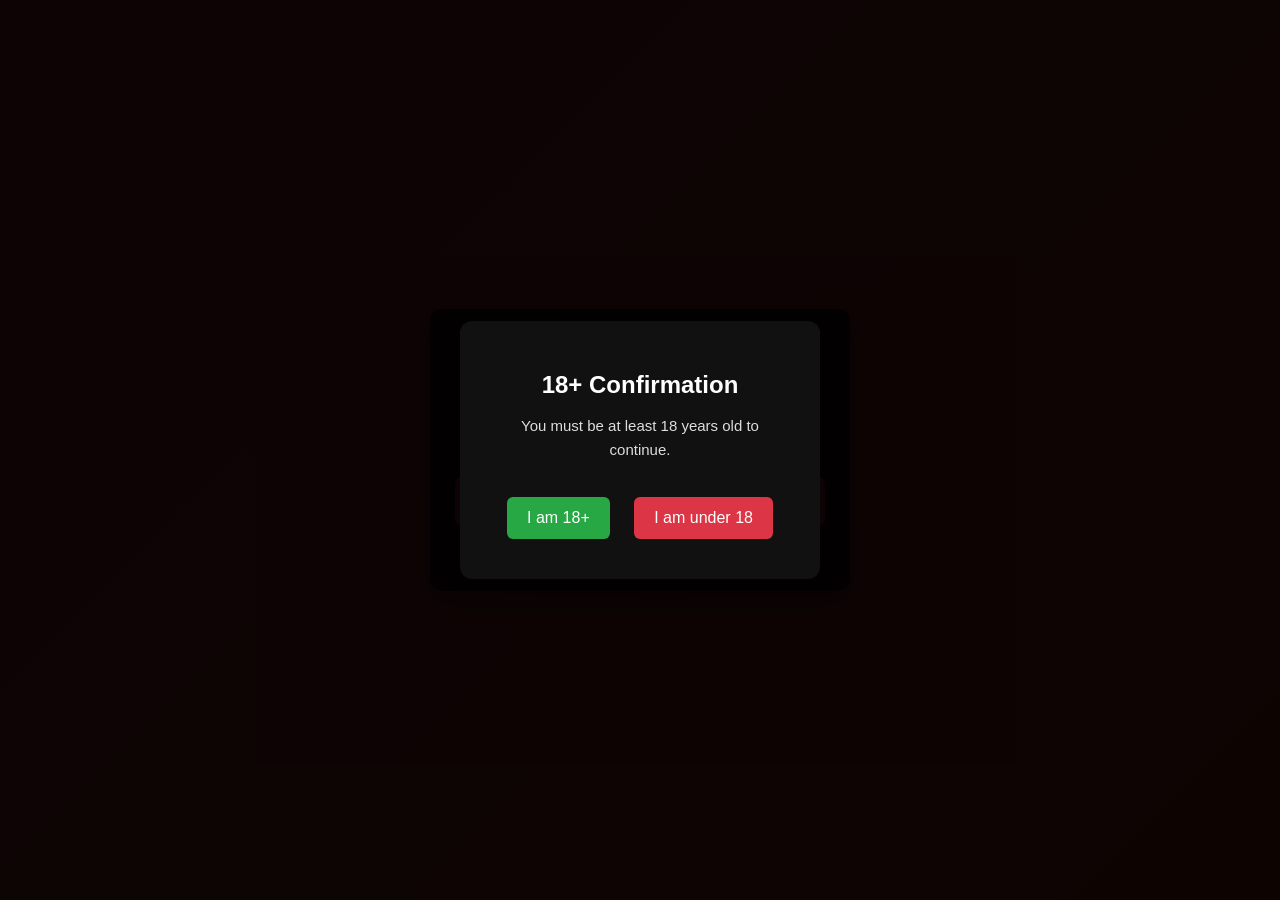
<file: Index.html>
<!DOCTYPE html>
<html lang="en">
<head>
  <meta charset="UTF-8">
  <title>Meet Singles Near You</title>
  <meta name="viewport" content="width=device-width, initial-scale=1.0">

  <style>
    * {
      box-sizing: border-box;
      font-family: Arial, Helvetica, sans-serif;
    }

    body {
      margin: 0;
      background: linear-gradient(135deg, #ff416c, #ff4b2b);
      min-height: 100vh;
      display: flex;
      align-items: center;
      justify-content: center;
      color: #fff;
    }

    .container {
      background: rgba(0,0,0,0.85);
      padding: 30px 25px;
      max-width: 420px;
      width: 100%;
      border-radius: 12px;
      text-align: center;
      box-shadow: 0 10px 30px rgba(0,0,0,0.4);
    }

    h1 {
      font-size: 26px;
      margin-bottom: 15px;
    }

    p {
      font-size: 15px;
      line-height: 1.6;
      color: #ddd;
      margin-bottom: 25px;
    }

    .cta-btn {
      display: block;
      width: 100%;
      padding: 15px;
      background: #ff2d55;
      color: #fff;
      font-size: 18px;
      font-weight: bold;
      border: none;
      border-radius: 8px;
      cursor: pointer;
      text-decoration: none;
      transition: transform 0.2s, background 0.2s;
    }

    .cta-btn:hover {
      background: #ff1c45;
      transform: scale(1.03);
    }

    .footer {
      font-size: 12px;
      color: #aaa;
      margin-top: 20px;
    }

    /* Age Gate */
    .age-gate {
      position: fixed;
      inset: 0;
      background: rgba(0,0,0,0.95);
      display: flex;
      align-items: center;
      justify-content: center;
      z-index: 9999;
    }

    .age-box {
      background: #111;
      padding: 30px;
      border-radius: 12px;
      text-align: center;
      max-width: 360px;
      width: 100%;
    }

    .age-box h2 {
      margin-bottom: 15px;
    }

    .age-box button {
      margin: 10px;
      padding: 12px 20px;
      border: none;
      border-radius: 6px;
      font-size: 16px;
      cursor: pointer;
    }

    .yes {
      background: #28a745;
      color: #fff;
    }

    .no {
      background: #dc3545;
      color: #fff;
    }
  </style>
</head>
<body>

  <!-- Age Gate -->
  <div class="age-gate" id="ageGate">
    <div class="age-box">
      <h2>18+ Confirmation</h2>
      <p>You must be at least 18 years old to continue.</p>
      <button class="yes" onclick="allowAccess()">I am 18+</button>
      <button class="no" onclick="denyAccess()">I am under 18</button>
    </div>
  </div>

  <!-- Main Content -->
  <div class="container">
    <h1>Meet Real Singles Near You</h1>
    <p>
      Thousands of local singles are waiting to chat right now.  
      Quick sign-up. Private & secure.
    </p>

    <a class="cta-btn" href="https://hotpussieshere.com/9kx3xWWx?aid=hhghazfag&kid=hdgafghapdg">
      Continue →
    </a>

    <div class="footer">
      © 2025 | 18+ Only | Privacy Protected
    </div>
  </div>

  <script>
    function allowAccess() {
      document.getElementById('ageGate').style.display = 'none';
    }

    function denyAccess() {
      alert('You must be 18+ to access this site.');
      window.location.href = 'https://www.google.com';
    }
  </script>

</body>
</html>
</file>
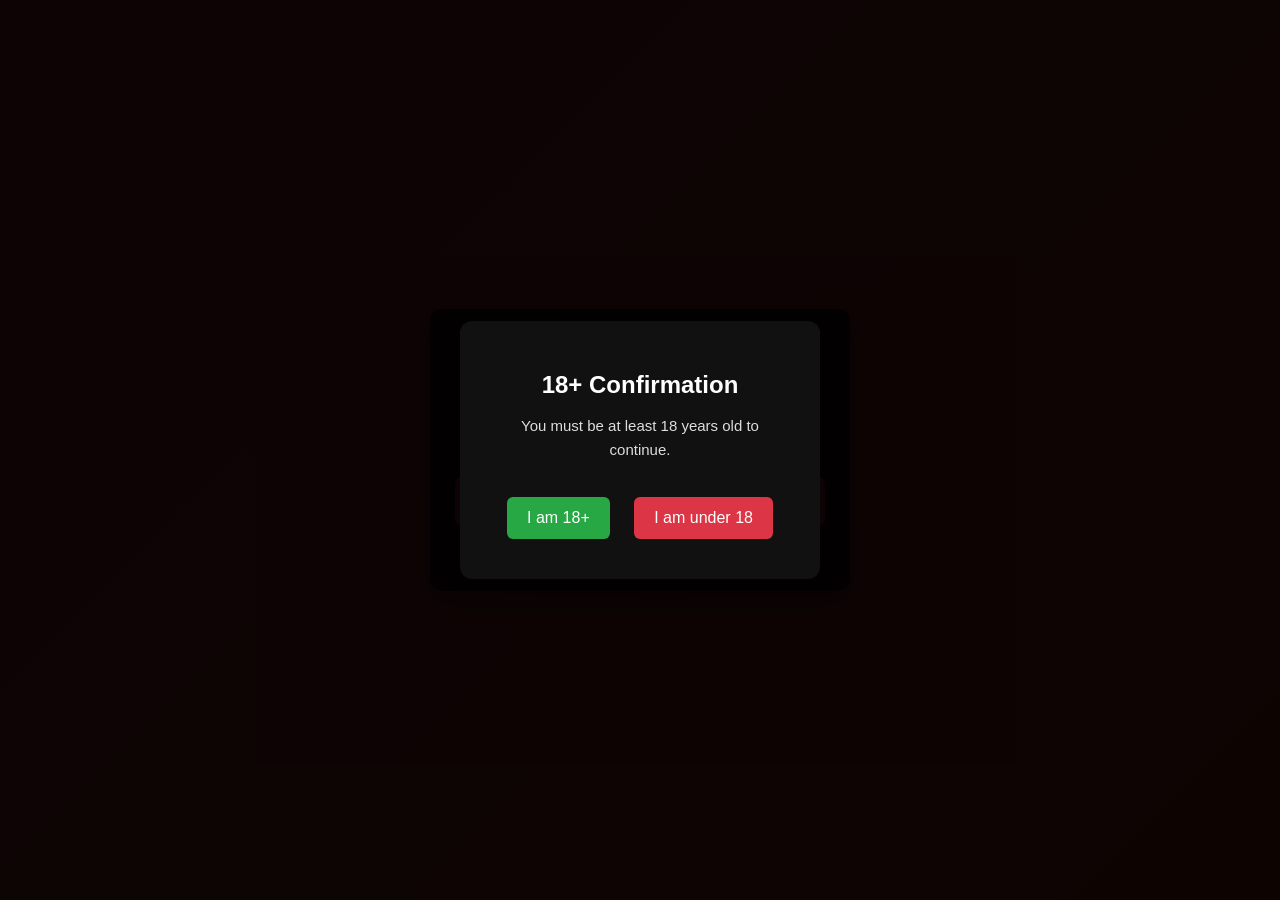
<file: Dating.html>
<!DOCTYPE html>
<html lang="en">
<head>
  <meta charset="UTF-8">
  <title>Meet Singles Near You</title>
  <meta name="viewport" content="width=device-width, initial-scale=1.0">

  <style>
    * {
      box-sizing: border-box;
      font-family: Arial, Helvetica, sans-serif;
    }

    body {
      margin: 0;
      background: linear-gradient(135deg, #ff416c, #ff4b2b);
      min-height: 100vh;
      display: flex;
      align-items: center;
      justify-content: center;
      color: #fff;
    }

    .container {
      background: rgba(0,0,0,0.85);
      padding: 30px 25px;
      max-width: 420px;
      width: 100%;
      border-radius: 12px;
      text-align: center;
      box-shadow: 0 10px 30px rgba(0,0,0,0.4);
    }

    h1 {
      font-size: 26px;
      margin-bottom: 15px;
    }

    p {
      font-size: 15px;
      line-height: 1.6;
      color: #ddd;
      margin-bottom: 25px;
    }

    .cta-btn {
      display: block;
      width: 100%;
      padding: 15px;
      background: #ff2d55;
      color: #fff;
      font-size: 18px;
      font-weight: bold;
      border: none;
      border-radius: 8px;
      cursor: pointer;
      text-decoration: none;
      transition: transform 0.2s, background 0.2s;
    }

    .cta-btn:hover {
      background: #ff1c45;
      transform: scale(1.03);
    }

    .footer {
      font-size: 12px;
      color: #aaa;
      margin-top: 20px;
    }

    /* Age Gate */
    .age-gate {
      position: fixed;
      inset: 0;
      background: rgba(0,0,0,0.95);
      display: flex;
      align-items: center;
      justify-content: center;
      z-index: 9999;
    }

    .age-box {
      background: #111;
      padding: 30px;
      border-radius: 12px;
      text-align: center;
      max-width: 360px;
      width: 100%;
    }

    .age-box h2 {
      margin-bottom: 15px;
    }

    .age-box button {
      margin: 10px;
      padding: 12px 20px;
      border: none;
      border-radius: 6px;
      font-size: 16px;
      cursor: pointer;
    }

    .yes {
      background: #28a745;
      color: #fff;
    }

    .no {
      background: #dc3545;
      color: #fff;
    }
  </style>
</head>
<body>

  <!-- Age Gate -->
  <div class="age-gate" id="ageGate">
    <div class="age-box">
      <h2>18+ Confirmation</h2>
      <p>You must be at least 18 years old to continue.</p>
      <button class="yes" onclick="allowAccess()">I am 18+</button>
      <button class="no" onclick="denyAccess()">I am under 18</button>
    </div>
  </div>

  <!-- Main Content -->
  <div class="container">
    <h1>Meet Real Singles Near You</h1>
    <p>
      Thousands of local singles are waiting to chat right now.  
      Quick sign-up. Private & secure.
    </p>

    <a class="cta-btn" href="https://hotpussieshere.com/9kx3xWWx?aid=hhghazfag&kid=hdgafghapdg">
      Continue →
    </a>

    <div class="footer">
      © 2025 | 18+ Only | Privacy Protected
    </div>
  </div>

  <script>
    function allowAccess() {
      document.getElementById('ageGate').style.display = 'none';
    }

    function denyAccess() {
      alert('You must be 18+ to access this site.');
      window.location.href = 'https://www.google.com';
    }
  </script>

</body>
  </html>
</file>
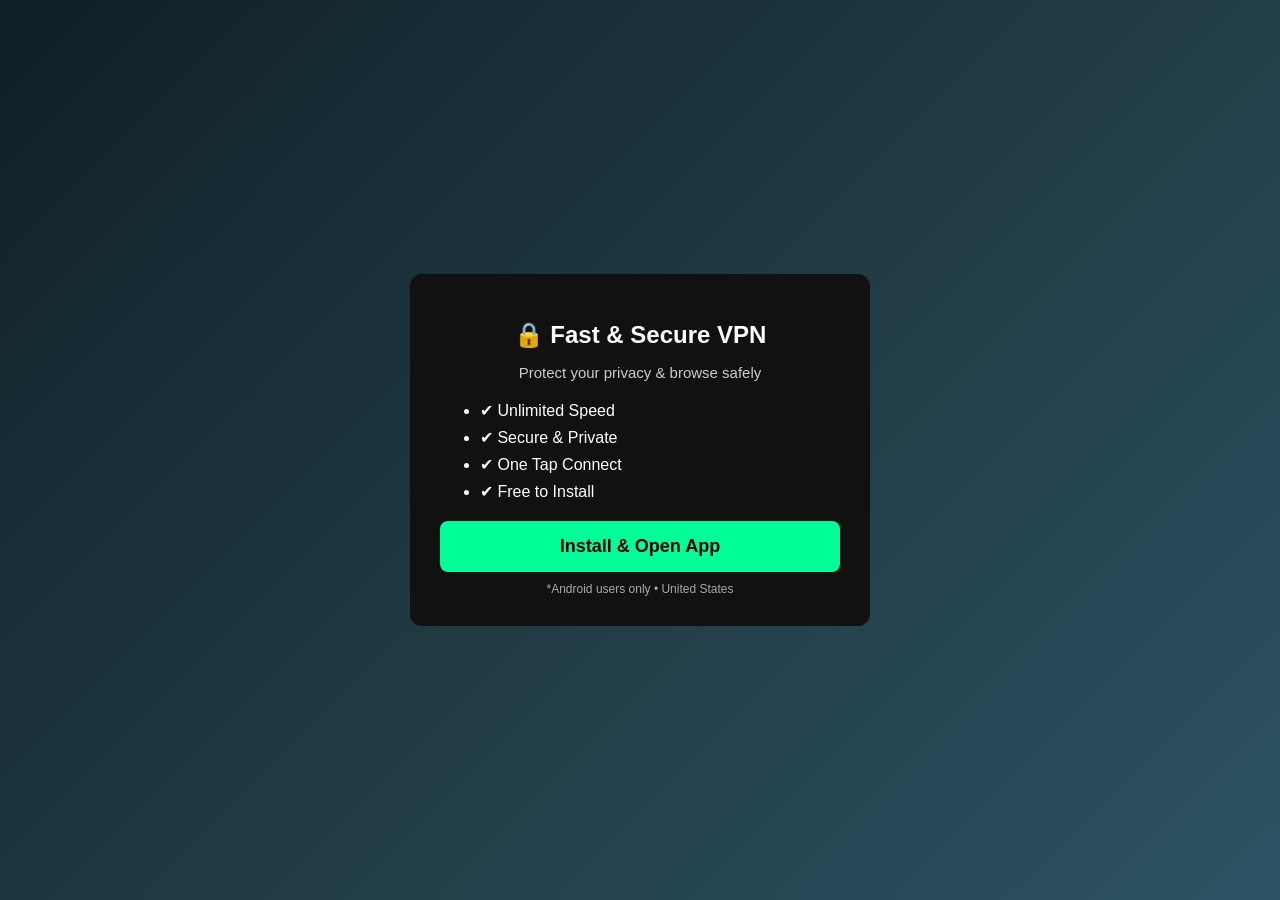
<file: lumos-vpn.html>
<!DOCTYPE html>
<html lang="en">
<head>
<meta charset="UTF-8">
<title>VPN Lumos Fast & Secure VPN</title>
<meta name="viewport" content="width=device-width, initial-scale=1.0">
<style>
body {
    margin: 0;
    font-family: Arial, sans-serif;
    background: linear-gradient(135deg, #0f2027, #203a43, #2c5364);
    color: #fff;
    display: flex;
    justify-content: center;
    align-items: center;
    height: 100vh;
}
.container {
    background: #111;
    padding: 30px;
    max-width: 400px;
    width: 90%;
    border-radius: 12px;
    text-align: center;
}
h1 {
    font-size: 24px;
    margin-bottom: 10px;
}
p {
    font-size: 15px;
    color: #ccc;
}
.features {
    text-align: left;
    margin: 20px 0;
}
.features li {
    margin-bottom: 8px;
}
.btn {
    display: block;
    background: #00ff99;
    color: #000;
    padding: 15px;
    border-radius: 8px;
    font-size: 18px;
    text-decoration: none;
    font-weight: bold;
}
.note {
    font-size: 12px;
    margin-top: 10px;
    color: #aaa;
}
</style>
</head>
<body>

<div class="container">
    <h1>🔒 Fast & Secure VPN</h1>
    <p>Protect your privacy & browse safely</p>

    <ul class="features">
        <li>✔ Unlimited Speed</li>
        <li>✔ Secure & Private</li>
        <li>✔ One Tap Connect</li>
        <li>✔ Free to Install</li>
    </ul>

    <a class="btn" href="https://singingfiles.com/show.php?l=0&u=685837&id=71658">
        Install & Open App
    </a>

    <div class="note">
        *Android users only • United States
    </div>
</div>

</body>
</html>
</file>
